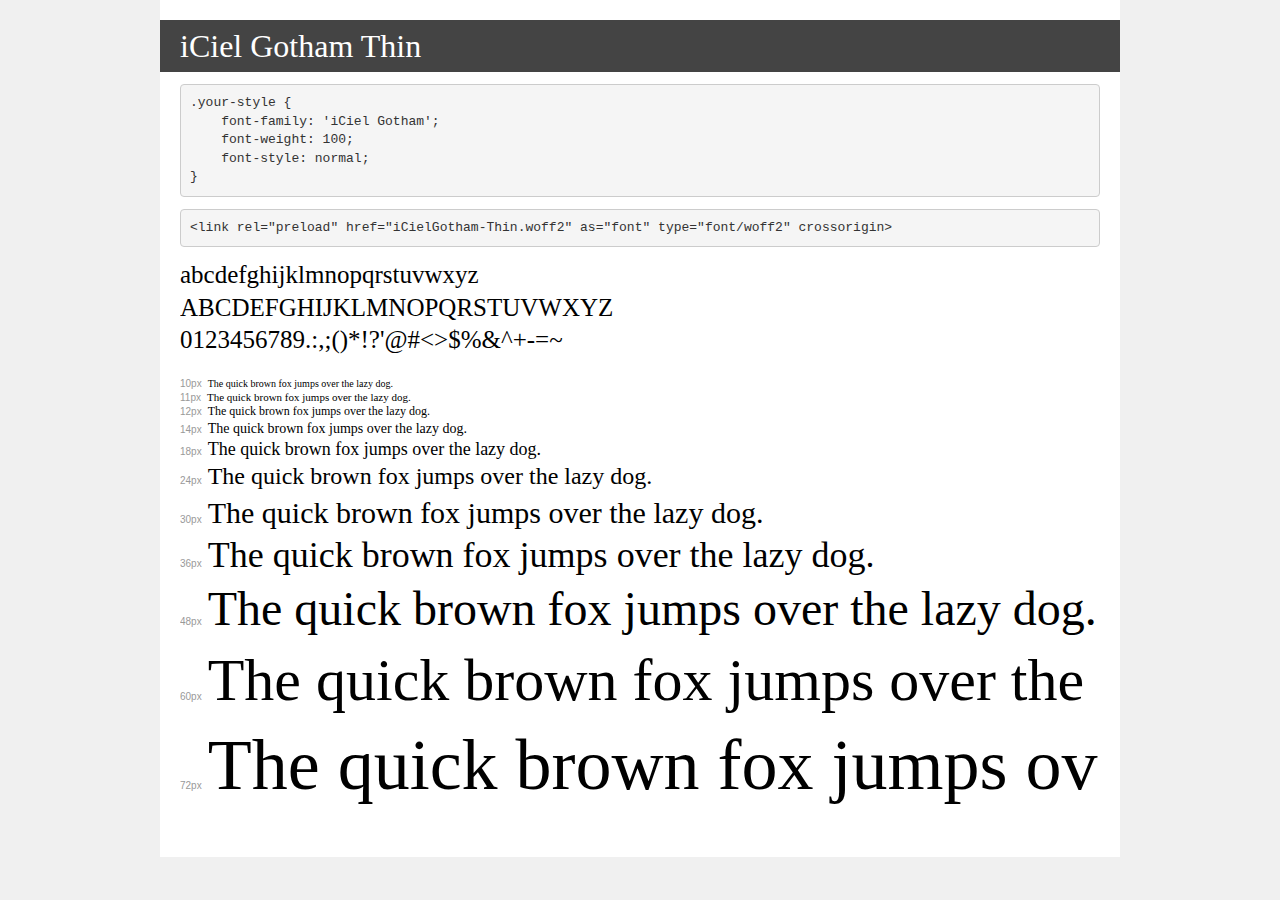
<file: webfontkit-2/demo.html>
<!DOCTYPE html>
<html lang="en">
<head>
    <meta charset="utf-8">
    <meta http-equiv="X-UA-Compatible" content="IE=edge">
    <meta name="viewport" content="width=device-width, initial-scale=1">
    <meta name="robots" content="noindex, noarchive">
    <meta name="format-detection" content="telephone=no">
    <title>Transfonter demo</title>
    <link href="stylesheet.css" rel="stylesheet">
    <style>
        /*
        http://meyerweb.com/eric/tools/css/reset/
        v2.0 | 20110126
        License: none (public domain)
        */
        html, body, div, span, applet, object, iframe,
        h1, h2, h3, h4, h5, h6, p, blockquote, pre,
        a, abbr, acronym, address, big, cite, code,
        del, dfn, em, img, ins, kbd, q, s, samp,
        small, strike, strong, sub, sup, tt, var,
        b, u, i, center,
        dl, dt, dd, ol, ul, li,
        fieldset, form, label, legend,
        table, caption, tbody, tfoot, thead, tr, th, td,
        article, aside, canvas, details, embed,
        figure, figcaption, footer, header, hgroup,
        menu, nav, output, ruby, section, summary,
        time, mark, audio, video {
            margin: 0;
            padding: 0;
            border: 0;
            font-size: 100%;
            font: inherit;
            vertical-align: baseline;
        }
        /* HTML5 display-role reset for older browsers */
        article, aside, details, figcaption, figure,
        footer, header, hgroup, menu, nav, section {
            display: block;
        }
        body {
            line-height: 1;
        }
        ol, ul {
            list-style: none;
        }
        blockquote, q {
            quotes: none;
        }
        blockquote:before, blockquote:after,
        q:before, q:after {
            content: '';
            content: none;
        }
        table {
            border-collapse: collapse;
            border-spacing: 0;
        }
        /* demo styles */
        body {
            background: #f0f0f0;
            color: #000;
        }
        .page {
            background: #fff;
            width: 920px;
            margin: 0 auto;
            padding: 20px 20px 0 20px;
            overflow: hidden;
        }
        .font-container {
            overflow-x: auto;
            overflow-y: hidden;
            margin-bottom: 40px;
            line-height: 1.3;
            white-space: nowrap;
            padding-bottom: 5px;
        }
        h1 {
            position: relative;
            background: #444;
            font-size: 32px;
            color: #fff;
            padding: 10px 20px;
            margin: 0 -20px 12px -20px;
        }
        .letters {
            font-size: 25px;
            margin-bottom: 20px;
        }
        .s10:before {
            content: '10px';
        }
        .s11:before {
            content: '11px';
        }
        .s12:before {
            content: '12px';
        }
        .s14:before {
            content: '14px';
        }
        .s18:before {
            content: '18px';
        }
        .s24:before {
            content: '24px';
        }
        .s30:before {
            content: '30px';
        }
        .s36:before {
            content: '36px';
        }
        .s48:before {
            content: '48px';
        }
        .s60:before {
            content: '60px';
        }
        .s72:before {
            content: '72px';
        }
        .s10:before, .s11:before, .s12:before, .s14:before,
        .s18:before, .s24:before, .s30:before, .s36:before,
        .s48:before, .s60:before, .s72:before {
            font-family: Arial, sans-serif;
            font-size: 10px;
            font-weight: normal;
            font-style: normal;
            color: #999;
            padding-right: 6px;
        }
        pre {
            display: block;
            padding: 9px;
            margin: 0 0 12px;
            font-family: Monaco, Menlo, Consolas, "Courier New", monospace;
            font-size: 13px;
            line-height: 1.428571429;
            color: #333;
            font-weight: normal;
            font-style: normal;
            background-color: #f5f5f5;
            border: 1px solid #ccc;
            overflow-x: auto;
            border-radius: 4px;
        }
        /* responsive */
        @media (max-width: 959px) {
            .page {
                width: auto;
                margin: 0;
            }
        }
    </style>
</head>
<body>
<div class="page">
    <div class="demo">
        <h1 style="font-family: 'iCiel Gotham'; font-weight: 100; font-style: normal;">iCiel Gotham Thin</h1>
        <pre title="Usage">.your-style {
    font-family: 'iCiel Gotham';
    font-weight: 100;
    font-style: normal;
}</pre>
        <pre title="Preload (optional)">
&lt;link rel=&quot;preload&quot; href=&quot;iCielGotham-Thin.woff2&quot; as=&quot;font&quot; type=&quot;font/woff2&quot; crossorigin&gt;</pre>
        <div class="font-container" style="font-family: 'iCiel Gotham'; font-weight: 100; font-style: normal;">
            <p class="letters">
                abcdefghijklmnopqrstuvwxyz<br>
ABCDEFGHIJKLMNOPQRSTUVWXYZ<br>
                0123456789.:,;()*!?'@#&lt;&gt;$%&^+-=~
            </p>
            <p class="s10" style="font-size: 10px;">The quick brown fox jumps over the lazy dog.</p>
            <p class="s11" style="font-size: 11px;">The quick brown fox jumps over the lazy dog.</p>
            <p class="s12" style="font-size: 12px;">The quick brown fox jumps over the lazy dog.</p>
            <p class="s14" style="font-size: 14px;">The quick brown fox jumps over the lazy dog.</p>
            <p class="s18" style="font-size: 18px;">The quick brown fox jumps over the lazy dog.</p>
            <p class="s24" style="font-size: 24px;">The quick brown fox jumps over the lazy dog.</p>
            <p class="s30" style="font-size: 30px;">The quick brown fox jumps over the lazy dog.</p>
            <p class="s36" style="font-size: 36px;">The quick brown fox jumps over the lazy dog.</p>
            <p class="s48" style="font-size: 48px;">The quick brown fox jumps over the lazy dog.</p>
            <p class="s60" style="font-size: 60px;">The quick brown fox jumps over the lazy dog.</p>
            <p class="s72" style="font-size: 72px;">The quick brown fox jumps over the lazy dog.</p>
        </div>
    </div>

</div>
</body>
</html>
</file>
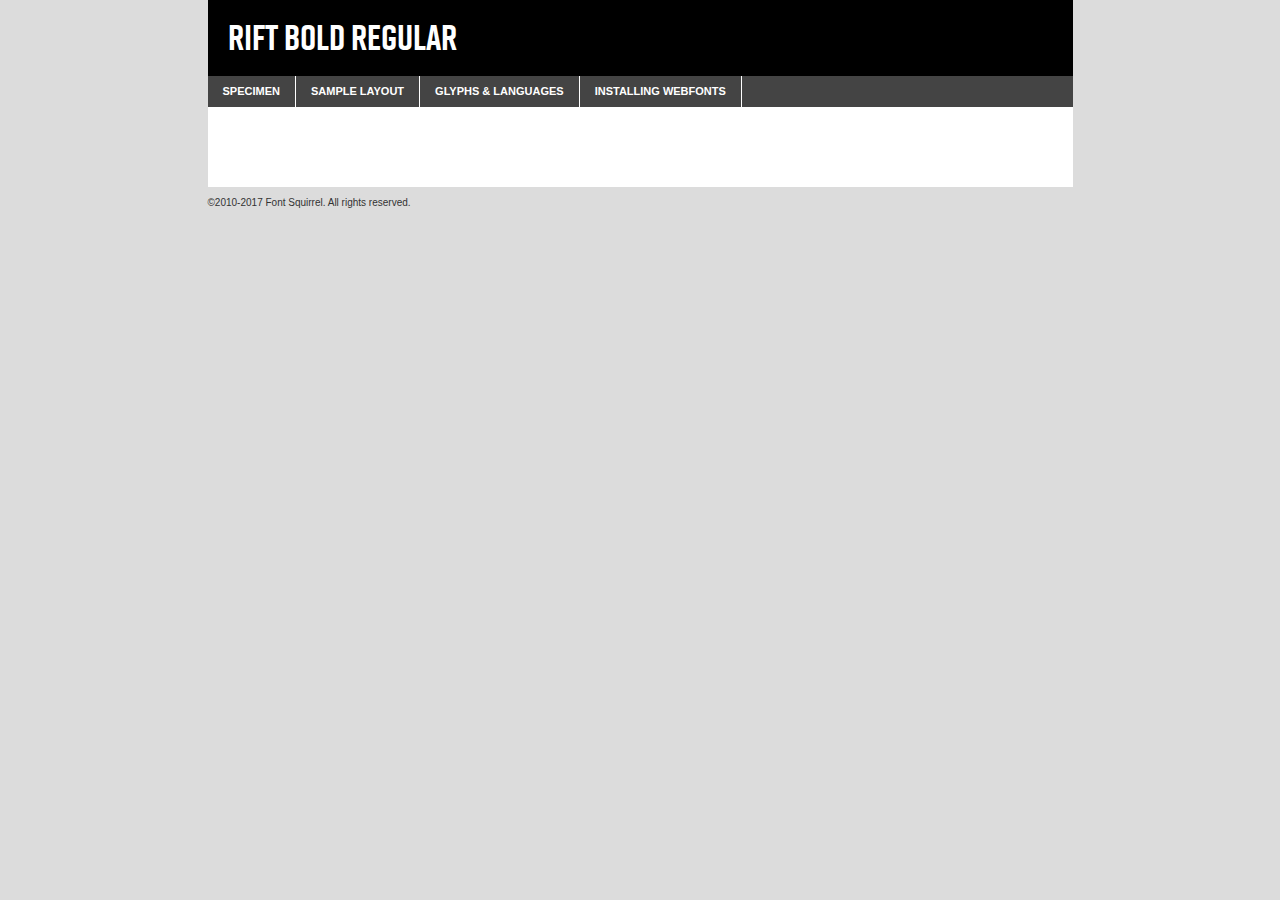
<file: webfontkit-2/fort_foundry_-_rift-bold-demo.html>
<!DOCTYPE html PUBLIC "-//W3C//DTD XHTML 1.0 Transitional//EN"
	"http://www.w3.org/TR/xhtml1/DTD/xhtml1-transitional.dtd">

<html xmlns="http://www.w3.org/1999/xhtml" xml:lang="en" lang="en">
<head>
	<meta http-equiv="Content-Type" content="text/html; charset=utf-8" />
	<script src="http://ajax.googleapis.com/ajax/libs/jquery/1.7.2/jquery.min.js" type="text/javascript" charset="utf-8"></script>
	<script type="text/javascript">
	(function($){$.fn.easyTabs=function(option){var param=jQuery.extend({fadeSpeed:"fast",defaultContent:1,activeClass:'active'},option);$(this).each(function(){var thisId="#"+this.id;if(param.defaultContent==''){param.defaultContent=1;}
	if(typeof param.defaultContent=="number")
	{var defaultTab=$(thisId+" .tabs li:eq("+(param.defaultContent-1)+") a").attr('href').substr(1);}else{var defaultTab=param.defaultContent;}
	$(thisId+" .tabs li a").each(function(){var tabToHide=$(this).attr('href').substr(1);$("#"+tabToHide).addClass('easytabs-tab-content');});hideAll();changeContent(defaultTab);function hideAll(){$(thisId+" .easytabs-tab-content").hide();}
	function changeContent(tabId){hideAll();$(thisId+" .tabs li").removeClass(param.activeClass);$(thisId+" .tabs li a[href=#"+tabId+"]").closest('li').addClass(param.activeClass);if(param.fadeSpeed!="none")
	{$(thisId+" #"+tabId).fadeIn(param.fadeSpeed);}else{$(thisId+" #"+tabId).show();}}
	$(thisId+" .tabs li").click(function(){var tabId=$(this).find('a').attr('href').substr(1);changeContent(tabId);return false;});});}})(jQuery);
	</script>
	<link rel="stylesheet" href="specimen_files/specimen_stylesheet.css" type="text/css" charset="utf-8" />
	<link rel="stylesheet" href="stylesheet.css" type="text/css" charset="utf-8" />

	<style type="text/css">
					body{
				font-family: 'riftbold';
							}
		</style>

	<title>Rift Bold Regular Specimen</title>
	
	
	<script type="text/javascript" charset="utf-8">
		$(document).ready(function() {
			$('#container').easyTabs({defaultContent:1});
		});
	</script>
</head>

<body>
<div id="container">
	<div id="header">
		Rift Bold Regular	</div>
	<ul class="tabs">
		<li><a href="#specimen">Specimen</a></li>
		<li><a href="#layout">Sample Layout</a></li>
				<li><a href="#glyphs">Glyphs &amp; Languages</a></li>
		<li><a href="#installing">Installing Webfonts</a></li>
		
	</ul>
	
	<div id="main_content">

		
			<div id="specimen">
		
				<div class="section">
					<div class="grid12 firstcol">
						<div class="huge">AaBb</div>
					</div>
				</div>
		
				<div class="section">
					<div class="glyph_range">A&#x200B;B&#x200b;C&#x200b;D&#x200b;E&#x200b;F&#x200b;G&#x200b;H&#x200b;I&#x200b;J&#x200b;K&#x200b;L&#x200b;M&#x200b;N&#x200b;O&#x200b;P&#x200b;Q&#x200b;R&#x200b;S&#x200b;T&#x200b;U&#x200b;V&#x200b;W&#x200b;X&#x200b;Y&#x200b;Z&#x200b;a&#x200b;b&#x200b;c&#x200b;d&#x200b;e&#x200b;f&#x200b;g&#x200b;h&#x200b;i&#x200b;j&#x200b;k&#x200b;l&#x200b;m&#x200b;n&#x200b;o&#x200b;p&#x200b;q&#x200b;r&#x200b;s&#x200b;t&#x200b;u&#x200b;v&#x200b;w&#x200b;x&#x200b;y&#x200b;z&#x200b;1&#x200b;2&#x200b;3&#x200b;4&#x200b;5&#x200b;6&#x200b;7&#x200b;8&#x200b;9&#x200b;0&#x200b;&amp;&#x200b;.&#x200b;,&#x200b;?&#x200b;!&#x200b;&#64;&#x200b;(&#x200b;)&#x200b;#&#x200b;$&#x200b;%&#x200b;*&#x200b;+&#x200b;-&#x200b;=&#x200b;:&#x200b;;</div>
				</div>
				<div class="section">
					<div class="grid12 firstcol">
						<table class="sample_table">
							<tr><td>10</td><td class="size10">abcdefghijklmnopqrstuvwxyzABCDEFGHIJKLMNOPQRSTUVWXYZ0123456789abcdefghijklmnopqrstuvwxyzABCDEFGHIJKLMNOPQRSTUVWXYZ0123456789abcdefghijklmnopqrstuvwxyzABCDEFGHIJKLMNOPQRSTUVWXYZ</td></tr>
							<tr><td>11</td><td class="size11">abcdefghijklmnopqrstuvwxyzABCDEFGHIJKLMNOPQRSTUVWXYZ0123456789abcdefghijklmnopqrstuvwxyzABCDEFGHIJKLMNOPQRSTUVWXYZ0123456789abcdefghijklmnopqrstuvwxyzABCDEFGHIJKLMNOPQRSTUVWXYZ</td></tr>
							<tr><td>12</td><td class="size12">abcdefghijklmnopqrstuvwxyzABCDEFGHIJKLMNOPQRSTUVWXYZ0123456789abcdefghijklmnopqrstuvwxyzABCDEFGHIJKLMNOPQRSTUVWXYZ0123456789abcdefghijklmnopqrstuvwxyzABCDEFGHIJKLMNOPQRSTUVWXYZ</td></tr>
							<tr><td>13</td><td class="size13">abcdefghijklmnopqrstuvwxyzABCDEFGHIJKLMNOPQRSTUVWXYZ0123456789abcdefghijklmnopqrstuvwxyzABCDEFGHIJKLMNOPQRSTUVWXYZ0123456789abcdefghijklmnopqrstuvwxyzABCDEFGHIJKLMNOPQRSTUVWXYZ</td></tr>
							<tr><td>14</td><td class="size14">abcdefghijklmnopqrstuvwxyzABCDEFGHIJKLMNOPQRSTUVWXYZ0123456789abcdefghijklmnopqrstuvwxyzABCDEFGHIJKLMNOPQRSTUVWXYZ0123456789abcdefghijklmnopqrstuvwxyzABCDEFGHIJKLMNOPQRSTUVWXYZ</td></tr>
							<tr><td>16</td><td class="size16">abcdefghijklmnopqrstuvwxyzABCDEFGHIJKLMNOPQRSTUVWXYZ0123456789abcdefghijklmnopqrstuvwxyzABCDEFGHIJKLMNOPQRSTUVWXYZ</td></tr>
							<tr><td>18</td><td class="size18">abcdefghijklmnopqrstuvwxyzABCDEFGHIJKLMNOPQRSTUVWXYZ0123456789abcdefghijklmnopqrstuvwxyzABCDEFGHIJKLMNOPQRSTUVWXYZ</td></tr>
							<tr><td>20</td><td class="size20">abcdefghijklmnopqrstuvwxyzABCDEFGHIJKLMNOPQRSTUVWXYZ0123456789abcdefghijklmnopqrstuvwxyzABCDEFGHIJKLMNOPQRSTUVWXYZ</td></tr>
							<tr><td>24</td><td class="size24">abcdefghijklmnopqrstuvwxyzABCDEFGHIJKLMNOPQRSTUVWXYZ0123456789abcdefghijklmnopqrstuvwxyzABCDEFGHIJKLMNOPQRSTUVWXYZ</td></tr>
							<tr><td>30</td><td class="size30">abcdefghijklmnopqrstuvwxyzABCDEFGHIJKLMNOPQRSTUVWXYZ0123456789abcdefghijklmnopqrstuvwxyzABCDEFGHIJKLMNOPQRSTUVWXYZ</td></tr>
							<tr><td>36</td><td class="size36">abcdefghijklmnopqrstuvwxyzABCDEFGHIJKLMNOPQRSTUVWXYZ0123456789abcdefghijklmnopqrstuvwxyzABCDEFGHIJKLMNOPQRSTUVWXYZ</td></tr>
							<tr><td>48</td><td class="size48">abcdefghijklmnopqrstuvwxyzABCDEFGHIJKLMNOPQRSTUVWXYZ0123456789abcdefghijklmnopqrstuvwxyzABCDEFGHIJKLMNOPQRSTUVWXYZ</td></tr>
							<tr><td>60</td><td class="size60">abcdefghijklmnopqrstuvwxyzABCDEFGHIJKLMNOPQRSTUVWXYZ0123456789abcdefghijklmnopqrstuvwxyzABCDEFGHIJKLMNOPQRSTUVWXYZ</td></tr>
							<tr><td>72</td><td class="size72">abcdefghijklmnopqrstuvwxyzABCDEFGHIJKLMNOPQRSTUVWXYZ0123456789abcdefghijklmnopqrstuvwxyzABCDEFGHIJKLMNOPQRSTUVWXYZ</td></tr>
							<tr><td>90</td><td class="size90">abcdefghijklmnopqrstuvwxyzABCDEFGHIJKLMNOPQRSTUVWXYZ0123456789abcdefghijklmnopqrstuvwxyzABCDEFGHIJKLMNOPQRSTUVWXYZ</td></tr>
						</table>
				
					</div>
			
				</div>
		
		
		
								<div class="section" id="bodycomparison">


										<div id="xheight">
				<div class="fontbody">&#x25FC;&#x25FC;&#x25FC;&#x25FC;&#x25FC;&#x25FC;&#x25FC;&#x25FC;&#x25FC;&#x25FC;&#x25FC;&#x25FC;&#x25FC;&#x25FC;&#x25FC;&#x25FC;&#x25FC;&#x25FC;&#x25FC;&#x25FC;&#x25FC;&#x25FC;&#x25FC;&#x25FC;&#x25FC;&#x25FC;&#x25FC;&#x25FC;&#x25FC;&#x25FC;&#x25FC;&#x25FC;&#x25FC;&#x25FC;&#x25FC;&#x25FC;&#x25FC;&#x25FC;&#x25FC;&#x25FC;&#x25FC;&#x25FC;&#x25FC;&#x25FC;&#x25FC;&#x25FC;&#x25FC;&#x25FC;&#x25FC;&#x25FC;&#x25FC;&#x25FC;&#x25FC;&#x25FC;&#x25FC;&#x25FC;&#x25FC;&#x25FC;&#x25FC;&#x25FC;&#x25FC;&#x25FC;&#x25FC;&#x25FC;&#x25FC;&#x25FC;&#x25FC;&#x25FC;&#x25FC;&#x25FC;&#x25FC;&#x25FC;&#x25FC;&#x25FC;&#x25FC;&#x25FC;&#x25FC;&#x25FC;&#x25FC;&#x25FC;&#x25FC;&#x25FC;&#x25FC;&#x25FC;&#x25FC;&#x25FC;&#x25FC;&#x25FC;&#x25FC;&#x25FC;&#x25FC;&#x25FC;&#x25FC;&#x25FC;&#x25FC;&#x25FC;&#x25FC;&#x25FC;&#x25FC;body</div><div class="arialbody">body</div><div class="verdanabody">body</div><div class="georgiabody">body</div></div>
										<div class="fontbody" style="z-index:1">
											body<span>Rift Bold Regular</span>
										</div>
										<div class="arialbody" style="z-index:1">
											body<span>Arial</span>
										</div>
										<div class="verdanabody" style="z-index:1">
											body<span>Verdana</span>
										</div>
										<div class="georgiabody" style="z-index:1">
											body<span>Georgia</span>
										</div>



								</div>
		
		
				<div class="section psample psample_row1" id="">
					
					<div class="grid2 firstcol">
						<p class="size10"><span>10.</span>Aenean lacinia bibendum nulla sed consectetur. Fusce dapibus, tellus ac cursus commodo, tortor mauris condimentum nibh, ut fermentum massa justo sit amet risus. Nullam id dolor id nibh ultricies vehicula ut id elit. Cum sociis natoque penatibus et magnis dis parturient montes, nascetur ridiculus mus. Nulla vitae elit libero, a pharetra augue.</p>
			
					</div>
					<div class="grid3">
						<p class="size11"><span>11.</span>Aenean lacinia bibendum nulla sed consectetur. Fusce dapibus, tellus ac cursus commodo, tortor mauris condimentum nibh, ut fermentum massa justo sit amet risus. Nullam id dolor id nibh ultricies vehicula ut id elit. Cum sociis natoque penatibus et magnis dis parturient montes, nascetur ridiculus mus. Nulla vitae elit libero, a pharetra augue.</p>
			
					</div>
					<div class="grid3">
						<p class="size12"><span>12.</span>Aenean lacinia bibendum nulla sed consectetur. Fusce dapibus, tellus ac cursus commodo, tortor mauris condimentum nibh, ut fermentum massa justo sit amet risus. Nullam id dolor id nibh ultricies vehicula ut id elit. Cum sociis natoque penatibus et magnis dis parturient montes, nascetur ridiculus mus. Nulla vitae elit libero, a pharetra augue.</p>
			
					</div>
					<div class="grid4">
						<p class="size13"><span>13.</span>Aenean lacinia bibendum nulla sed consectetur. Fusce dapibus, tellus ac cursus commodo, tortor mauris condimentum nibh, ut fermentum massa justo sit amet risus. Nullam id dolor id nibh ultricies vehicula ut id elit. Cum sociis natoque penatibus et magnis dis parturient montes, nascetur ridiculus mus. Nulla vitae elit libero, a pharetra augue.</p>
			
					</div>
					<div class="white_blend"></div>
					
				</div>
				<div class="section psample psample_row2" id="">
					<div class="grid3 firstcol">
						<p class="size14"><span>14.</span>Aenean lacinia bibendum nulla sed consectetur. Fusce dapibus, tellus ac cursus commodo, tortor mauris condimentum nibh, ut fermentum massa justo sit amet risus. Nullam id dolor id nibh ultricies vehicula ut id elit. Cum sociis natoque penatibus et magnis dis parturient montes, nascetur ridiculus mus. Nulla vitae elit libero, a pharetra augue.</p>
			
					</div>
					<div class="grid4">
						<p class="size16"><span>16.</span>Aenean lacinia bibendum nulla sed consectetur. Fusce dapibus, tellus ac cursus commodo, tortor mauris condimentum nibh, ut fermentum massa justo sit amet risus. Nullam id dolor id nibh ultricies vehicula ut id elit. Cum sociis natoque penatibus et magnis dis parturient montes, nascetur ridiculus mus. Nulla vitae elit libero, a pharetra augue.</p>
			
					</div>
					<div class="grid5">
						<p class="size18"><span>18.</span>Aenean lacinia bibendum nulla sed consectetur. Fusce dapibus, tellus ac cursus commodo, tortor mauris condimentum nibh, ut fermentum massa justo sit amet risus. Nullam id dolor id nibh ultricies vehicula ut id elit. Cum sociis natoque penatibus et magnis dis parturient montes, nascetur ridiculus mus. Nulla vitae elit libero, a pharetra augue.</p>
			
					</div>

					<div class="white_blend"></div>

				</div>
				
				<div class="section psample psample_row3" id="">
					<div class="grid5 firstcol">
						<p class="size20"><span>20.</span>Aenean lacinia bibendum nulla sed consectetur. Fusce dapibus, tellus ac cursus commodo, tortor mauris condimentum nibh, ut fermentum massa justo sit amet risus. Nullam id dolor id nibh ultricies vehicula ut id elit. Cum sociis natoque penatibus et magnis dis parturient montes, nascetur ridiculus mus. Nulla vitae elit libero, a pharetra augue.</p>
					</div>
					<div class="grid7">
						<p class="size24"><span>24.</span>Aenean lacinia bibendum nulla sed consectetur. Fusce dapibus, tellus ac cursus commodo, tortor mauris condimentum nibh, ut fermentum massa justo sit amet risus. Nullam id dolor id nibh ultricies vehicula ut id elit. Cum sociis natoque penatibus et magnis dis parturient montes, nascetur ridiculus mus. Nulla vitae elit libero, a pharetra augue.</p>
					</div>
					
					<div class="white_blend"></div>
					
				</div>
				
				<div class="section psample psample_row4" id="">
					<div class="grid12 firstcol">
						<p class="size30"><span>30.</span>Aenean lacinia bibendum nulla sed consectetur. Fusce dapibus, tellus ac cursus commodo, tortor mauris condimentum nibh, ut fermentum massa justo sit amet risus. Nullam id dolor id nibh ultricies vehicula ut id elit. Cum sociis natoque penatibus et magnis dis parturient montes, nascetur ridiculus mus. Nulla vitae elit libero, a pharetra augue.</p>
					</div>
					<div class="white_blend"></div>
					
				</div>
				
				
				
				<div class="section psample psample_row1 fullreverse">
					<div class="grid2 firstcol">
						<p class="size10"><span>10.</span>Aenean lacinia bibendum nulla sed consectetur. Fusce dapibus, tellus ac cursus commodo, tortor mauris condimentum nibh, ut fermentum massa justo sit amet risus. Nullam id dolor id nibh ultricies vehicula ut id elit. Cum sociis natoque penatibus et magnis dis parturient montes, nascetur ridiculus mus. Nulla vitae elit libero, a pharetra augue.</p>
			
					</div>
					<div class="grid3">
						<p class="size11"><span>11.</span>Aenean lacinia bibendum nulla sed consectetur. Fusce dapibus, tellus ac cursus commodo, tortor mauris condimentum nibh, ut fermentum massa justo sit amet risus. Nullam id dolor id nibh ultricies vehicula ut id elit. Cum sociis natoque penatibus et magnis dis parturient montes, nascetur ridiculus mus. Nulla vitae elit libero, a pharetra augue.</p>
			
					</div>
					<div class="grid3">
						<p class="size12"><span>12.</span>Aenean lacinia bibendum nulla sed consectetur. Fusce dapibus, tellus ac cursus commodo, tortor mauris condimentum nibh, ut fermentum massa justo sit amet risus. Nullam id dolor id nibh ultricies vehicula ut id elit. Cum sociis natoque penatibus et magnis dis parturient montes, nascetur ridiculus mus. Nulla vitae elit libero, a pharetra augue.</p>
			
					</div>
					<div class="grid4">
						<p class="size13"><span>13.</span>Aenean lacinia bibendum nulla sed consectetur. Fusce dapibus, tellus ac cursus commodo, tortor mauris condimentum nibh, ut fermentum massa justo sit amet risus. Nullam id dolor id nibh ultricies vehicula ut id elit. Cum sociis natoque penatibus et magnis dis parturient montes, nascetur ridiculus mus. Nulla vitae elit libero, a pharetra augue.</p>
			
					</div>
					<div class="black_blend"></div>
					
				</div>
				
				<div class="section psample psample_row2 fullreverse">
					<div class="grid3 firstcol">
						<p class="size14"><span>14.</span>Aenean lacinia bibendum nulla sed consectetur. Fusce dapibus, tellus ac cursus commodo, tortor mauris condimentum nibh, ut fermentum massa justo sit amet risus. Nullam id dolor id nibh ultricies vehicula ut id elit. Cum sociis natoque penatibus et magnis dis parturient montes, nascetur ridiculus mus. Nulla vitae elit libero, a pharetra augue.</p>
			
					</div>
					<div class="grid4">
						<p class="size16"><span>16.</span>Aenean lacinia bibendum nulla sed consectetur. Fusce dapibus, tellus ac cursus commodo, tortor mauris condimentum nibh, ut fermentum massa justo sit amet risus. Nullam id dolor id nibh ultricies vehicula ut id elit. Cum sociis natoque penatibus et magnis dis parturient montes, nascetur ridiculus mus. Nulla vitae elit libero, a pharetra augue.</p>
			
					</div>
					<div class="grid5">
						<p class="size18"><span>18.</span>Aenean lacinia bibendum nulla sed consectetur. Fusce dapibus, tellus ac cursus commodo, tortor mauris condimentum nibh, ut fermentum massa justo sit amet risus. Nullam id dolor id nibh ultricies vehicula ut id elit. Cum sociis natoque penatibus et magnis dis parturient montes, nascetur ridiculus mus. Nulla vitae elit libero, a pharetra augue.</p>
			
					</div>
					<div class="black_blend"></div>

				</div>
				
				<div class="section psample fullreverse psample_row3" id="">
					<div class="grid5 firstcol">
						<p class="size20"><span>20.</span>Aenean lacinia bibendum nulla sed consectetur. Fusce dapibus, tellus ac cursus commodo, tortor mauris condimentum nibh, ut fermentum massa justo sit amet risus. Nullam id dolor id nibh ultricies vehicula ut id elit. Cum sociis natoque penatibus et magnis dis parturient montes, nascetur ridiculus mus. Nulla vitae elit libero, a pharetra augue.</p>
					</div>
					<div class="grid7">
						<p class="size24"><span>24.</span>Aenean lacinia bibendum nulla sed consectetur. Fusce dapibus, tellus ac cursus commodo, tortor mauris condimentum nibh, ut fermentum massa justo sit amet risus. Nullam id dolor id nibh ultricies vehicula ut id elit. Cum sociis natoque penatibus et magnis dis parturient montes, nascetur ridiculus mus. Nulla vitae elit libero, a pharetra augue.</p>
					</div>
					
					<div class="black_blend"></div>
					
				</div>
				
				<div class="section psample fullreverse psample_row4" id="" style="border-bottom: 20px #000 solid;">
					<div class="grid12 firstcol">
						<p class="size30"><span>30.</span>Aenean lacinia bibendum nulla sed consectetur. Fusce dapibus, tellus ac cursus commodo, tortor mauris condimentum nibh, ut fermentum massa justo sit amet risus. Nullam id dolor id nibh ultricies vehicula ut id elit. Cum sociis natoque penatibus et magnis dis parturient montes, nascetur ridiculus mus. Nulla vitae elit libero, a pharetra augue.</p>
					</div>
					<div class="black_blend"></div>
					
				</div>
				
				
				
				
			</div>
			
			<div id="layout">
				
				<div class="section">
					
					<div class="grid12 firstcol">
						<h1>Lorem Ipsum Dolor</h1>
						<h2>Etiam porta sem malesuada magna mollis euismod</h2>
						
						<p class="byline">By <a href="#link">Aenean Lacinia</a></p>
					</div>
				</div>
				<div class="section">
					<div class="grid8 firstcol">
						<p class="large">Donec sed odio dui. Morbi leo risus, porta ac consectetur ac, vestibulum at eros. Fusce dapibus, tellus ac cursus commodo, tortor mauris condimentum nibh, ut fermentum massa justo sit amet risus. </p>

						
						<h3>Pellentesque ornare sem</h3>

						<p>Maecenas sed diam eget risus varius blandit sit amet non magna. Maecenas faucibus mollis interdum. Donec ullamcorper nulla non metus auctor fringilla. Nullam id dolor id nibh ultricies vehicula ut id elit. Nullam id dolor id nibh ultricies vehicula ut id elit. </p>

						<p>Aenean eu leo quam. Pellentesque ornare sem lacinia quam venenatis vestibulum. Lorem ipsum dolor sit amet, consectetur adipiscing elit. Cum sociis natoque penatibus et magnis dis parturient montes, nascetur ridiculus mus. </p>

						<p>Nulla vitae elit libero, a pharetra augue. Praesent commodo cursus magna, vel scelerisque nisl consectetur et. Aenean lacinia bibendum nulla sed consectetur. </p>

						<p>Nullam quis risus eget urna mollis ornare vel eu leo. Nullam quis risus eget urna mollis ornare vel eu leo. Maecenas sed diam eget risus varius blandit sit amet non magna. Donec ullamcorper nulla non metus auctor fringilla. </p>

						<h3>Cras mattis consectetur</h3>

						<p>Aenean eu leo quam. Pellentesque ornare sem lacinia quam venenatis vestibulum. Aenean lacinia bibendum nulla sed consectetur. Integer posuere erat a ante venenatis dapibus posuere velit aliquet. Cras mattis consectetur purus sit amet fermentum. </p>

						<p>Nullam id dolor id nibh ultricies vehicula ut id elit. Nullam quis risus eget urna mollis ornare vel eu leo. Cras mattis consectetur purus sit amet fermentum.</p>
					</div>
					
					<div class="grid4 sidebar">
						
						<div class="box reverse">
							<p class="last">Nullam quis risus eget urna mollis ornare vel eu leo. Donec ullamcorper nulla non metus auctor fringilla. Cras mattis consectetur purus sit amet fermentum. Sed posuere consectetur est at lobortis. Lorem ipsum dolor sit amet, consectetur adipiscing elit. </p>
						</div>
						
						<p class="caption">Maecenas sed diam eget risus varius.</p>

						<p>Vestibulum id ligula porta felis euismod semper. Integer posuere erat a ante venenatis dapibus posuere velit aliquet. Vestibulum id ligula porta felis euismod semper. Sed posuere consectetur est at lobortis. Maecenas sed diam eget risus varius blandit sit amet non magna. Fusce dapibus, tellus ac cursus commodo, tortor mauris condimentum nibh, ut fermentum massa justo sit amet risus. </p>

					

						<p>Duis mollis, est non commodo luctus, nisi erat porttitor ligula, eget lacinia odio sem nec elit. Aenean lacinia bibendum nulla sed consectetur. Vivamus sagittis lacus vel augue laoreet rutrum faucibus dolor auctor. Aenean lacinia bibendum nulla sed consectetur. Nullam quis risus eget urna mollis ornare vel eu leo. </p>

						<p>Praesent commodo cursus magna, vel scelerisque nisl consectetur et. Donec ullamcorper nulla non metus auctor fringilla. Maecenas faucibus mollis interdum. Fusce dapibus, tellus ac cursus commodo, tortor mauris condimentum nibh, ut fermentum massa justo sit amet risus. </p>

					</div>
				</div>
				
			</div>


			



		<div id="glyphs">
			<div class="section">
				<div class="grid12 firstcol">
			
				<h1>Language Support</h1>
				<p>The subset of Rift Bold Regular in this kit supports the following languages:<br />
			
					Albanian, Basque, Breton, Chamorro, Danish, Dutch, English, Faroese, Finnish, French, Frisian, Galician, German, Icelandic, Italian, Malagasy, Norwegian, Portuguese, Spanish, Alsatian, Aragonese, Arapaho, Arrernte, Asturian, Aymara, Bislama, Cebuano, Corsican, Fijian, French_creole, Genoese, Gilbertese, Greenlandic, Haitian_creole, Hiligaynon, Hmong, Hopi, Ibanag, Iloko_ilokano, Indonesian, Interglossa_glosa, Interlingua, Irish_gaelic, Jerriais, Lojban, Lombard, Luxembourgeois, Manx, Mohawk, Norfolk_pitcairnese, Occitan, Oromo, Pangasinan, Papiamento, Piedmontese, Potawatomi, Rhaeto-romance, Romansh, Rotokas, Sami_lule, Samoan, Sardinian, Scots_gaelic, Seychelles_creole, Shona, Sicilian, Somali, Southern_ndebele, Swahili, Swati_swazi, Tagalog_filipino_pilipino, Tetum, Tok_pisin, Uyghur_latinized, Volapuk, Walloon, Warlpiri, Xhosa, Yapese, Zulu, Latinbasic, Ubasic, Demo				</p>
				<h1>Glyph Chart</h1>
				<p>The subset of Rift Bold Regular in this kit includes all the glyphs listed below. Unicode entities are included above each glyph to help you insert individual characters into your layout.</p>
				<div id="glyph_chart">
			
																				 <div><p>&amp;#32;</p>&#32;</div>
																				 <div><p>&amp;#33;</p>&#33;</div>
																				 <div><p>&amp;#34;</p>&#34;</div>
																				 <div><p>&amp;#35;</p>&#35;</div>
																				 <div><p>&amp;#36;</p>&#36;</div>
																				 <div><p>&amp;#37;</p>&#37;</div>
																				 <div><p>&amp;#38;</p>&#38;</div>
																				 <div><p>&amp;#39;</p>&#39;</div>
																				 <div><p>&amp;#40;</p>&#40;</div>
																				 <div><p>&amp;#41;</p>&#41;</div>
																				 <div><p>&amp;#42;</p>&#42;</div>
																				 <div><p>&amp;#43;</p>&#43;</div>
																				 <div><p>&amp;#44;</p>&#44;</div>
																				 <div><p>&amp;#45;</p>&#45;</div>
																				 <div><p>&amp;#46;</p>&#46;</div>
																				 <div><p>&amp;#47;</p>&#47;</div>
																				 <div><p>&amp;#48;</p>&#48;</div>
																				 <div><p>&amp;#49;</p>&#49;</div>
																				 <div><p>&amp;#50;</p>&#50;</div>
																				 <div><p>&amp;#51;</p>&#51;</div>
																				 <div><p>&amp;#52;</p>&#52;</div>
																				 <div><p>&amp;#53;</p>&#53;</div>
																				 <div><p>&amp;#54;</p>&#54;</div>
																				 <div><p>&amp;#55;</p>&#55;</div>
																				 <div><p>&amp;#56;</p>&#56;</div>
																				 <div><p>&amp;#57;</p>&#57;</div>
																				 <div><p>&amp;#58;</p>&#58;</div>
																				 <div><p>&amp;#59;</p>&#59;</div>
																				 <div><p>&amp;#60;</p>&#60;</div>
																				 <div><p>&amp;#61;</p>&#61;</div>
																				 <div><p>&amp;#62;</p>&#62;</div>
																				 <div><p>&amp;#63;</p>&#63;</div>
																				 <div><p>&amp;#64;</p>&#64;</div>
																				 <div><p>&amp;#65;</p>&#65;</div>
																				 <div><p>&amp;#66;</p>&#66;</div>
																				 <div><p>&amp;#67;</p>&#67;</div>
																				 <div><p>&amp;#68;</p>&#68;</div>
																				 <div><p>&amp;#69;</p>&#69;</div>
																				 <div><p>&amp;#70;</p>&#70;</div>
																				 <div><p>&amp;#71;</p>&#71;</div>
																				 <div><p>&amp;#72;</p>&#72;</div>
																				 <div><p>&amp;#73;</p>&#73;</div>
																				 <div><p>&amp;#74;</p>&#74;</div>
																				 <div><p>&amp;#75;</p>&#75;</div>
																				 <div><p>&amp;#76;</p>&#76;</div>
																				 <div><p>&amp;#77;</p>&#77;</div>
																				 <div><p>&amp;#78;</p>&#78;</div>
																				 <div><p>&amp;#79;</p>&#79;</div>
																				 <div><p>&amp;#80;</p>&#80;</div>
																				 <div><p>&amp;#81;</p>&#81;</div>
																				 <div><p>&amp;#82;</p>&#82;</div>
																				 <div><p>&amp;#83;</p>&#83;</div>
																				 <div><p>&amp;#84;</p>&#84;</div>
																				 <div><p>&amp;#85;</p>&#85;</div>
																				 <div><p>&amp;#86;</p>&#86;</div>
																				 <div><p>&amp;#87;</p>&#87;</div>
																				 <div><p>&amp;#88;</p>&#88;</div>
																				 <div><p>&amp;#89;</p>&#89;</div>
																				 <div><p>&amp;#90;</p>&#90;</div>
																				 <div><p>&amp;#91;</p>&#91;</div>
																				 <div><p>&amp;#92;</p>&#92;</div>
																				 <div><p>&amp;#93;</p>&#93;</div>
																				 <div><p>&amp;#94;</p>&#94;</div>
																				 <div><p>&amp;#95;</p>&#95;</div>
																				 <div><p>&amp;#96;</p>&#96;</div>
																				 <div><p>&amp;#97;</p>&#97;</div>
																				 <div><p>&amp;#98;</p>&#98;</div>
																				 <div><p>&amp;#99;</p>&#99;</div>
																				 <div><p>&amp;#100;</p>&#100;</div>
																				 <div><p>&amp;#101;</p>&#101;</div>
																				 <div><p>&amp;#102;</p>&#102;</div>
																				 <div><p>&amp;#103;</p>&#103;</div>
																				 <div><p>&amp;#104;</p>&#104;</div>
																				 <div><p>&amp;#105;</p>&#105;</div>
																				 <div><p>&amp;#106;</p>&#106;</div>
																				 <div><p>&amp;#107;</p>&#107;</div>
																				 <div><p>&amp;#108;</p>&#108;</div>
																				 <div><p>&amp;#109;</p>&#109;</div>
																				 <div><p>&amp;#110;</p>&#110;</div>
																				 <div><p>&amp;#111;</p>&#111;</div>
																				 <div><p>&amp;#112;</p>&#112;</div>
																				 <div><p>&amp;#113;</p>&#113;</div>
																				 <div><p>&amp;#114;</p>&#114;</div>
																				 <div><p>&amp;#115;</p>&#115;</div>
																				 <div><p>&amp;#116;</p>&#116;</div>
																				 <div><p>&amp;#117;</p>&#117;</div>
																				 <div><p>&amp;#118;</p>&#118;</div>
																				 <div><p>&amp;#119;</p>&#119;</div>
																				 <div><p>&amp;#120;</p>&#120;</div>
																				 <div><p>&amp;#121;</p>&#121;</div>
																				 <div><p>&amp;#122;</p>&#122;</div>
																				 <div><p>&amp;#123;</p>&#123;</div>
																				 <div><p>&amp;#124;</p>&#124;</div>
																				 <div><p>&amp;#125;</p>&#125;</div>
																				 <div><p>&amp;#126;</p>&#126;</div>
																				 <div><p>&amp;#160;</p>&#160;</div>
																				 <div><p>&amp;#161;</p>&#161;</div>
																				 <div><p>&amp;#162;</p>&#162;</div>
																				 <div><p>&amp;#163;</p>&#163;</div>
																				 <div><p>&amp;#165;</p>&#165;</div>
																				 <div><p>&amp;#166;</p>&#166;</div>
																				 <div><p>&amp;#167;</p>&#167;</div>
																				 <div><p>&amp;#168;</p>&#168;</div>
																				 <div><p>&amp;#169;</p>&#169;</div>
																				 <div><p>&amp;#170;</p>&#170;</div>
																				 <div><p>&amp;#171;</p>&#171;</div>
																				 <div><p>&amp;#173;</p>&#173;</div>
																				 <div><p>&amp;#174;</p>&#174;</div>
																				 <div><p>&amp;#175;</p>&#175;</div>
																				 <div><p>&amp;#176;</p>&#176;</div>
																				 <div><p>&amp;#177;</p>&#177;</div>
																				 <div><p>&amp;#180;</p>&#180;</div>
																				 <div><p>&amp;#182;</p>&#182;</div>
																				 <div><p>&amp;#183;</p>&#183;</div>
																				 <div><p>&amp;#184;</p>&#184;</div>
																				 <div><p>&amp;#186;</p>&#186;</div>
																				 <div><p>&amp;#187;</p>&#187;</div>
																				 <div><p>&amp;#188;</p>&#188;</div>
																				 <div><p>&amp;#189;</p>&#189;</div>
																				 <div><p>&amp;#190;</p>&#190;</div>
																				 <div><p>&amp;#191;</p>&#191;</div>
																				 <div><p>&amp;#192;</p>&#192;</div>
																				 <div><p>&amp;#193;</p>&#193;</div>
																				 <div><p>&amp;#194;</p>&#194;</div>
																				 <div><p>&amp;#195;</p>&#195;</div>
																				 <div><p>&amp;#196;</p>&#196;</div>
																				 <div><p>&amp;#197;</p>&#197;</div>
																				 <div><p>&amp;#198;</p>&#198;</div>
																				 <div><p>&amp;#199;</p>&#199;</div>
																				 <div><p>&amp;#200;</p>&#200;</div>
																				 <div><p>&amp;#201;</p>&#201;</div>
																				 <div><p>&amp;#202;</p>&#202;</div>
																				 <div><p>&amp;#203;</p>&#203;</div>
																				 <div><p>&amp;#204;</p>&#204;</div>
																				 <div><p>&amp;#205;</p>&#205;</div>
																				 <div><p>&amp;#206;</p>&#206;</div>
																				 <div><p>&amp;#207;</p>&#207;</div>
																				 <div><p>&amp;#208;</p>&#208;</div>
																				 <div><p>&amp;#209;</p>&#209;</div>
																				 <div><p>&amp;#210;</p>&#210;</div>
																				 <div><p>&amp;#211;</p>&#211;</div>
																				 <div><p>&amp;#212;</p>&#212;</div>
																				 <div><p>&amp;#213;</p>&#213;</div>
																				 <div><p>&amp;#214;</p>&#214;</div>
																				 <div><p>&amp;#215;</p>&#215;</div>
																				 <div><p>&amp;#216;</p>&#216;</div>
																				 <div><p>&amp;#217;</p>&#217;</div>
																				 <div><p>&amp;#218;</p>&#218;</div>
																				 <div><p>&amp;#219;</p>&#219;</div>
																				 <div><p>&amp;#220;</p>&#220;</div>
																				 <div><p>&amp;#221;</p>&#221;</div>
																				 <div><p>&amp;#222;</p>&#222;</div>
																				 <div><p>&amp;#223;</p>&#223;</div>
																				 <div><p>&amp;#224;</p>&#224;</div>
																				 <div><p>&amp;#225;</p>&#225;</div>
																				 <div><p>&amp;#226;</p>&#226;</div>
																				 <div><p>&amp;#227;</p>&#227;</div>
																				 <div><p>&amp;#228;</p>&#228;</div>
																				 <div><p>&amp;#229;</p>&#229;</div>
																				 <div><p>&amp;#230;</p>&#230;</div>
																				 <div><p>&amp;#231;</p>&#231;</div>
																				 <div><p>&amp;#232;</p>&#232;</div>
																				 <div><p>&amp;#233;</p>&#233;</div>
																				 <div><p>&amp;#234;</p>&#234;</div>
																				 <div><p>&amp;#235;</p>&#235;</div>
																				 <div><p>&amp;#236;</p>&#236;</div>
																				 <div><p>&amp;#237;</p>&#237;</div>
																				 <div><p>&amp;#238;</p>&#238;</div>
																				 <div><p>&amp;#239;</p>&#239;</div>
																				 <div><p>&amp;#240;</p>&#240;</div>
																				 <div><p>&amp;#241;</p>&#241;</div>
																				 <div><p>&amp;#242;</p>&#242;</div>
																				 <div><p>&amp;#243;</p>&#243;</div>
																				 <div><p>&amp;#244;</p>&#244;</div>
																				 <div><p>&amp;#245;</p>&#245;</div>
																				 <div><p>&amp;#246;</p>&#246;</div>
																				 <div><p>&amp;#247;</p>&#247;</div>
																				 <div><p>&amp;#248;</p>&#248;</div>
																				 <div><p>&amp;#249;</p>&#249;</div>
																				 <div><p>&amp;#250;</p>&#250;</div>
																				 <div><p>&amp;#251;</p>&#251;</div>
																				 <div><p>&amp;#252;</p>&#252;</div>
																				 <div><p>&amp;#253;</p>&#253;</div>
																				 <div><p>&amp;#254;</p>&#254;</div>
																				 <div><p>&amp;#255;</p>&#255;</div>
																				 <div><p>&amp;#338;</p>&#338;</div>
																				 <div><p>&amp;#339;</p>&#339;</div>
																				 <div><p>&amp;#376;</p>&#376;</div>
																				 <div><p>&amp;#710;</p>&#710;</div>
																				 <div><p>&amp;#732;</p>&#732;</div>
																				 <div><p>&amp;#8192;</p>&#8192;</div>
																				 <div><p>&amp;#8193;</p>&#8193;</div>
																				 <div><p>&amp;#8194;</p>&#8194;</div>
																				 <div><p>&amp;#8195;</p>&#8195;</div>
																				 <div><p>&amp;#8196;</p>&#8196;</div>
																				 <div><p>&amp;#8197;</p>&#8197;</div>
																				 <div><p>&amp;#8198;</p>&#8198;</div>
																				 <div><p>&amp;#8199;</p>&#8199;</div>
																				 <div><p>&amp;#8200;</p>&#8200;</div>
																				 <div><p>&amp;#8201;</p>&#8201;</div>
																				 <div><p>&amp;#8202;</p>&#8202;</div>
																				 <div><p>&amp;#8208;</p>&#8208;</div>
																				 <div><p>&amp;#8209;</p>&#8209;</div>
																				 <div><p>&amp;#8210;</p>&#8210;</div>
																				 <div><p>&amp;#8211;</p>&#8211;</div>
																				 <div><p>&amp;#8212;</p>&#8212;</div>
																				 <div><p>&amp;#8216;</p>&#8216;</div>
																				 <div><p>&amp;#8217;</p>&#8217;</div>
																				 <div><p>&amp;#8218;</p>&#8218;</div>
																				 <div><p>&amp;#8220;</p>&#8220;</div>
																				 <div><p>&amp;#8221;</p>&#8221;</div>
																				 <div><p>&amp;#8222;</p>&#8222;</div>
																				 <div><p>&amp;#8226;</p>&#8226;</div>
																				 <div><p>&amp;#8230;</p>&#8230;</div>
																				 <div><p>&amp;#8239;</p>&#8239;</div>
																				 <div><p>&amp;#8249;</p>&#8249;</div>
																				 <div><p>&amp;#8250;</p>&#8250;</div>
																				 <div><p>&amp;#8287;</p>&#8287;</div>
																				 <div><p>&amp;#8364;</p>&#8364;</div>
																				 <div><p>&amp;#8482;</p>&#8482;</div>
																				 <div><p>&amp;#9724;</p>&#9724;</div>
																																																</div>	
				</div>
		
		
			</div>
		</div>
		
		
		<div id="specs">
			
		</div>
	
		<div id="installing">
			<div class="section">
				<div class="grid7 firstcol">
					<h1>Installing Webfonts</h1>
					
					<p>Webfonts are supported by all major browser platforms but not all in the same way. There are currently four different font formats that must be included in order to target all browsers. This includes TTF, WOFF, EOT and SVG.</p>
					
					<h2>1. Upload your webfonts</h2>
					<p>You must upload your webfont kit to your website. They should be in or near the same directory as your CSS files.</p>
					
					<h2>2. Include the webfont stylesheet</h2>
					<p>A special CSS @font-face declaration helps the various browsers select the appropriate font it needs without causing you a bunch of headaches. Learn more about this syntax by reading the <a href="https://www.fontspring.com/blog/further-hardening-of-the-bulletproof-syntax">Fontspring blog post</a> about it. The code for it is as follows:</p>


<code>
@font-face{ 
	font-family: 'MyWebFont';
	src: url('WebFont.eot');
	src: url('WebFont.eot?#iefix') format('embedded-opentype'),
	     url('WebFont.woff') format('woff'),
	     url('WebFont.ttf') format('truetype'),
	     url('WebFont.svg#webfont') format('svg');
}
</code>

	<p>We've already gone ahead and generated the code for you. All you have to do is link to the stylesheet in your HTML, like this:</p>
	<code>&lt;link rel=&quot;stylesheet&quot; href=&quot;stylesheet.css&quot; type=&quot;text/css&quot; charset=&quot;utf-8&quot; /&gt;</code>

					<h2>3. Modify your own stylesheet</h2>
					<p>To take advantage of your new fonts, you must tell your stylesheet to use them. Look at the original @font-face declaration above and find the property called "font-family." The name linked there will be what you use to reference the font. Prepend that webfont name to the font stack in the "font-family" property, inside the selector you want to change. For example:</p>
<code>p { font-family: 'WebFont', Arial, sans-serif; }</code>

<h2>4. Test</h2>
<p>Getting webfonts to work cross-browser <em>can</em> be tricky. Use the information in the sidebar to help you if you find that fonts aren't loading in a particular browser.</p>
				</div>
				
				<div class="grid5 sidebar">
					<div class="box">
						<h2>Troubleshooting<br />Font-Face Problems</h2>
						<p>Having trouble getting your webfonts to load in your new website? Here are some tips to sort out what might be the problem.</p>

						<h3>Fonts not showing in any browser</h3>

						<p>This sounds like you need to work on the plumbing. You either did not upload the fonts to the correct directory, or you did not link the fonts properly in the CSS. If you've confirmed that all this is correct and you still have a problem, take a look at your .htaccess file and see if requests are getting intercepted.</p>

						<h3>Fonts not loading in iPhone or iPad</h3>

						<p>The most common problem here is that you are serving the fonts from an IIS server. IIS refuses to serve files that have unknown MIME types. If that is the case, you must set the MIME type for SVG to "image/svg+xml" in the server settings. Follow these instructions from Microsoft if you need help.</p>

						<h3>Fonts not loading in Firefox</h3>

						<p>The primary reason for this failure? You are still using a version Firefox older than 3.5. So upgrade already! If that isn't it, then you are very likely serving fonts from a different domain. Firefox requires that all font assets be served from the same domain. Lastly it is possible that you need to add WOFF to your list of MIME types (if you are serving via IIS.)</p>

						<h3>Fonts not loading in IE</h3>

						<p>Are you looking at Internet Explorer on an actual Windows machine or are you cheating by using a service like Adobe BrowserLab? Many of these screenshot services do not render @font-face for IE. Best to test it on a real machine.</p>

						<h3>Fonts not loading in IE9</h3>

						<p>IE9, like Firefox, requires that fonts be served from the same domain as the website. Make sure that is the case.</p>
					</div>
				</div>
			</div>
			
		</div>
	
	</div>
	<div id="footer">
		<p>&copy;2010-2017 Font Squirrel. All rights reserved.</p>
	</div>
</div>
</body>
</html>
</file>
<file: webfontkit-2/stylesheet.css>
/*! Generated by Font Squirrel (https://www.fontsquirrel.com) on April 30, 2021 */



@font-face {
    font-family: 'riftbold';
    src: url('fort_foundry_-_rift-bold-webfont.woff2') format('woff2'),
         url('fort_foundry_-_rift-bold-webfont.woff') format('woff');
    font-weight: normal;
    font-style: normal;
}

@font-face {
    font-family: 'iCielGotham';
    src: url('iCielGotham-Thin.woff2') format('woff2'),
        url('iCielGotham-Thin.woff') format('woff');
    font-weight: 100;
    font-style: normal;
    font-display: swap;
}
</file>
<file: webfontkit-2/specimen_files/specimen_stylesheet.css>
@import url('grid_12-825-55-15.css');

/*  
	CSS Reset by Eric Meyer - Released under Public Domain
    http://meyerweb.com/eric/tools/css/reset/
*/
html, body, div, span, applet, object, iframe,
h1, h2, h3, h4, h5, h6, p, blockquote, pre,
a, abbr, acronym, address, big, cite, code,
del, dfn, em, font, img, ins, kbd, q, s, samp,
small, strike, strong, sub, sup, tt, var,
b, u, i, center, dl, dt, dd, ol, ul, li,
fieldset, form, label, legend, table, 
caption, tbody, tfoot, thead, tr, th, td 
                  {margin: 0;padding: 0;border: 0;outline: 0;
                  font-size: 100%;vertical-align: baseline;
                  background: transparent;}
body              {line-height: 1;}
ol, ul            {list-style: none;}
blockquote, q     {quotes: none;}
blockquote:before, blockquote:after,
q:before, q:after {content: '';	content: none;}
:focus            {outline: 0;}
ins               {text-decoration: none;}
del               {text-decoration: line-through;}
table             {border-collapse: collapse;border-spacing: 0;}




body {
	color: #000;
	background-color: #dcdcdc;
}

a {
	text-decoration: none;
	color: #1883ba;
}

h1{
	font-size: 32px;
	font-weight: normal;
	font-style: normal;
	margin-bottom: 18px;
}

h2{
	font-size: 18px;
}

#container {
	width: 865px;
	margin: 0px auto;
}


#header {
	padding: 20px;
	font-size: 36px;
	background-color: #000;
	color: #fff;
}

#header span {
	color: #666;
}
#main_content {
	background-color: #fff;
	padding: 60px 20px 20px;
}


#footer p {
	margin: 0;
	padding-top: 10px;
	padding-bottom: 50px;
	color: #333;
	font: 10px Arial, sans-serif;
}

.tabs {
	width: 100%;
	height: 31px;
	background-color: #444;
}
.tabs li {
	float:  left;
	margin: 0;
	overflow: hidden;
	background-color: #444;
}
.tabs li a {
	display: block;
	color: #fff;
	text-decoration: none;
	font: bold 11px/11px 'Arial';
	text-transform: uppercase;
	padding: 10px 15px;
	border-right: 1px solid #fff;
}

.tabs li a:hover {
		background-color: #00b3ff;

}

.tabs li.active a {
	color:  #000;
	background-color: #fff;
}



div.huge {
	
	font-size: 300px;
	line-height: 1em;
	padding: 0;
	letter-spacing: -.02em;
	overflow: hidden;
}
div.glyph_range {
	font-size: 72px;
	line-height: 1.1em;
}

.size10{ font-size: 10px; }
.size11{ font-size: 11px; }
.size12{ font-size: 12px; }
.size13{ font-size: 13px; }
.size14{ font-size: 14px; }
.size16{ font-size: 16px; }
.size18{ font-size: 18px; }
.size20{ font-size: 20px; }
.size24{ font-size: 24px; }
.size30{ font-size: 30px; }
.size36{ font-size: 36px; }
.size48{ font-size: 48px; }
.size60{ font-size: 60px; }
.size72{ font-size: 72px; }
.size90{ font-size: 90px; }


.psample_row1 {	height: 120px;}
.psample_row1 {	height: 120px;}
.psample_row2 {	height: 160px;}
.psample_row3 {	height: 160px;}
.psample_row4 {	height: 160px;}

.psample {
	overflow: hidden;
	position: relative;
}
.psample p {
	line-height: 1.3em;
	display: block;
	overflow: hidden;
	margin: 0;
}

.psample span {
	margin-right: .5em;
}

.white_blend {
	width: 100%;
	height: 61px;
	background-image: url([data-uri]);
	position: absolute;
	bottom: 0;
}
.black_blend {
	width: 100%;
	height: 61px;
	background-image: url([data-uri]);
	position: absolute;
	bottom: 0;
}
.fullreverse {
	background:  #000 !important;
	color:  #fff !important;
	margin-left: -20px;
	padding-left: 20px;
	margin-right: -20px;
	padding-right: 20px;
	padding: 20px;
	margin-bottom:0;
}


.sample_table td {
	padding-top: 3px;
	padding-bottom:5px;
	padding-left: 5px;
	vertical-align: middle;
	line-height: 1.2em;
}

.sample_table td:first-child {
	background-color: #eee;
	text-align: right;
	padding-right: 5px;
	padding-left: 0;
	padding: 5px;
	font: 11px/12px "Courier New", Courier, mono;
}

code {
	white-space: pre;
	background-color: #eee;
	display: block;
	padding: 10px;
	margin-bottom: 18px;
	overflow: auto;
}


.bottom,.last 	{margin-bottom:0 !important; padding-bottom:0 !important;}

.box  { 
  padding: 18px; 
  margin-bottom: 18px; 
  background: #eee; 
}

.reverse,.reversed { background:  #000 !important;color:  #fff !important; border: none !important;}

#bodycomparison {
	position: relative;
	overflow: hidden;
	font-size: 72px;
	height: 90px;
	white-space: nowrap;
}

#bodycomparison div{
	font-size: 72px;
	line-height: 90px;
	display: inline;
	margin: 0 15px 0 0;
	padding: 0;
}

#bodycomparison div span{
	font: 10px Arial;
	position: absolute;
	left: 0;
}
#xheight {
	float: none;
	position: absolute;
	color: #d9f3ff;
	font-size: 72px;
	line-height: 90px;
}

.fontbody {
 position: relative;
}
.arialbody{
	font-family: Arial;
	position: relative;
}
.verdanabody{
	font-family: Verdana;
	position: relative;
}
.georgiabody{
	font-family: Georgia;
	position: relative;
}

/* @group Layout page
 */

#layout h1 {
	font-size: 36px;
	line-height: 42px;
	font-weight: normal;
	font-style: normal;
}

#layout h2 {
	font-size: 24px;
	line-height: 23px;
	font-weight: normal;
	font-style: normal;
}

#layout h3 {
	font-size: 22px;
	line-height: 1.4em;
	margin-top: 1em;
	font-weight: normal;
	font-style: normal;
}


#layout p.byline {
	font-size: 12px;
	margin-top: 18px;
	line-height: 12px;
	margin-bottom: 0;
}
#layout p {
	font-size: 14px;
	line-height: 21px;
	margin-bottom: .5em;
}

#layout p.large{
	font-size: 18px;
	line-height: 26px;
}

#layout .sidebar p{
	font-size: 12px;
	line-height: 1.4em;
}

#layout p.caption {
	font-size: 10px;
	margin-top: -16px;
	margin-bottom: 18px;
}

/* @end */

/* @group Glyphs */

#glyph_chart div{
	background-color: #d9f3ff;
	color: black;
	float: left;
	font-size: 36px;
	height: 1.2em;
	line-height: 1.2em;
	margin-bottom: 1px;
	margin-right: 1px;
	text-align: center;
	width: 1.2em;
	position: relative;
	padding: .6em .2em .2em;
}

#glyph_chart div p {
	position: absolute;
	left: 0;
	top: 0;
	display: block;
	text-align: center;
	font: bold 9px Arial, sans-serif;
	background-color: #3a768f;
	width: 100%;
	color: #fff;
	padding: 2px 0;
}


#glyphs h1 {
	font-family: Arial, sans-serif;
}
/* @end */

/* @group Installing */

#installing {
	font: 13px Arial, sans-serif;
}

#installing p,
#glyphs p{
	line-height: 1.2em;
	margin-bottom: 18px;
	font: 13px Arial, sans-serif;
}



#installing h3{
	font-size: 15px;
	margin-top: 18px;
}

/* @end */

#rendering h1 {
	font-family: Arial, sans-serif;
}
.render_table td {
	font: 11px "Courier New", Courier, mono;
	vertical-align: middle;
}
</file>
